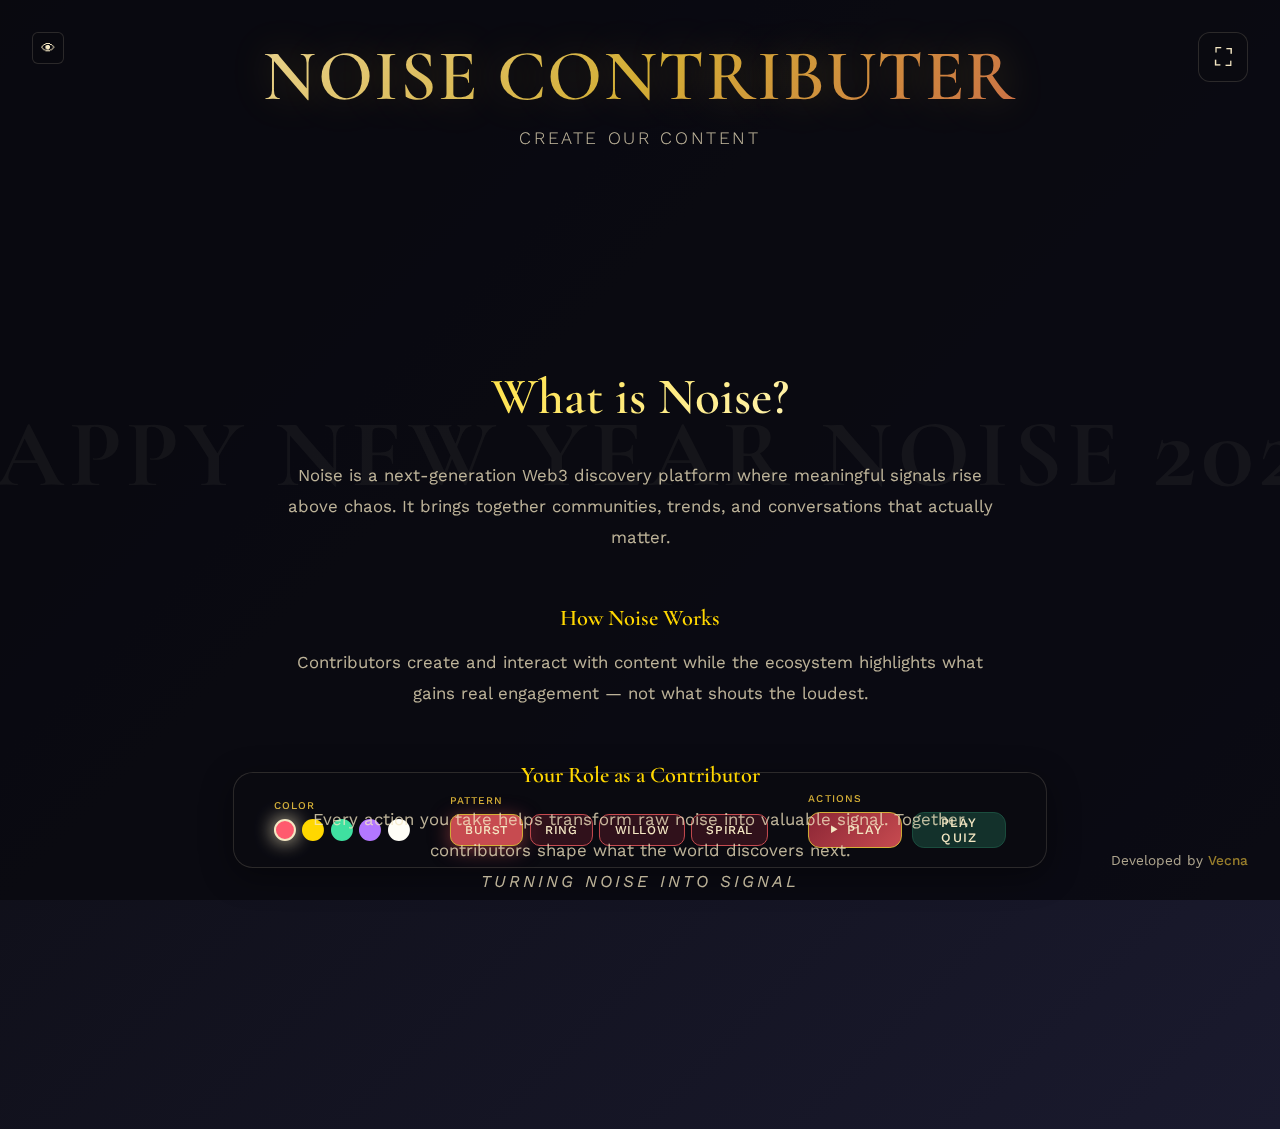
<file: index.html>
<!DOCTYPE html>
<html lang="en">
<head>
    <meta charset="UTF-8">
    <meta name="viewport" content="width=device-width, initial-scale=1.0">
    <title>Noise Contribution - New Year 2026</title>

    <link rel="preconnect" href="https://fonts.googleapis.com">
    <link rel="preconnect" href="https://fonts.gstatic.com" crossorigin>
    <link href="https://fonts.googleapis.com/css2?family=Cormorant+Garamond:wght@300;400;600;700&family=Work+Sans:wght@300;400;500;600&display=swap" rel="stylesheet">
    <link rel="stylesheet" href="tooplate-fireworks-style.css">

    <!-- Noise Info Styles -->
    <style>
        .noise-info{
            position: relative;
            max-width: 900px;
            margin: 18vh auto 12rem;
            padding: 2.5rem 3rem;
            text-align: center;
            z-index: 5;
            color: rgba(244, 231, 195, 0.85);
            pointer-events: none;
        }

        .noise-info h2{
            font-family: 'Cormorant Garamond', serif;
            font-size: clamp(2.2rem, 4vw, 3.2rem);
            margin-bottom: 2rem;
            background: linear-gradient(135deg, #FFD700, #FFFEF7);
            -webkit-background-clip: text;
            -webkit-text-fill-color: transparent;
        }

        .noise-info h3{
            margin-top: 3.2rem;
            margin-bottom: 1rem;
            font-size: 1.4rem;
            color: #FFD700;
            font-family: 'Cormorant Garamond', serif;
        }

        .noise-info p{
            font-size: 1.05rem;
            line-height: 1.85;
            max-width: 720px;
            margin: 0 auto;
            opacity: 0.9;
        }

        .noise-tagline{
            margin-top: 3.5rem;
            font-style: italic;
            letter-spacing: 0.18em;
            text-transform: uppercase;
            font-size: 0.9rem;
            opacity: 0.65;
        }

        @media (max-width:768px){
            .noise-info{
                margin: 14vh auto 14rem;
                padding: 1.5rem 1.2rem;
            }
        }
    </style>
</head>

<body>

<canvas id="canvas"></canvas>

<div class="year-display">
    <span class="year-line1">HAPPY NEW YEAR NOISE</span>
    <span class="year-line2">2026</span>
</div>

<div class="ui-container">

    <button class="fullscreen-btn" id="fullscreenBtn" title="Toggle Fullscreen">⛶</button>

    <button class="eye-btn" id="toggleUI" title="Toggle UI Visibility">
        <span class="eye-icon">👁</span>
    </button>

    <div class="developer-credit">
        Developed by <a rel="nofollow" href="https://x.com/hi_vecna" target="_blank">Vecna</a>
    </div>

    <header>
        <h1>NOISE CONTRIBUTER</h1>
        <p class="subtitle">Create Our Content</p>
    </header>

    <!-- Instructions (animated, temporary) -->
    <div class="instructions">
        <h2>Click anywhere to launch fireworks</h2>
        <p>Choose your colors and patterns below</p>
    </div>

    <!-- Noise Info (main content) -->
    <section class="noise-info">
        <h2>What is Noise?</h2>
        <p>
            Noise is a next-generation Web3 discovery platform where meaningful signals rise above chaos.
            It brings together communities, trends, and conversations that actually matter.
        </p>

        <h3>How Noise Works</h3>
        <p>
            Contributors create and interact with content while the ecosystem highlights what gains
            real engagement — not what shouts the loudest.
        </p>

        <h3>Your Role as a Contributor</h3>
        <p>
            Every action you take helps transform raw noise into valuable signal.
            Together, contributors shape what the world discovers next.
        </p>

        <p class="noise-tagline">
            Turning Noise Into Signal
        </p>
    </section>

    <!-- Controls -->
    <div class="controls">

        <div class="control-group">
            <span class="control-label">Color</span>
            <div class="color-palette">
                <div class="color-option burgundy active" data-color="#FF5A6E"></div>
                <div class="color-option gold" data-color="#FFD700"></div>
                <div class="color-option emerald" data-color="#3FE0A0"></div>
                <div class="color-option purple" data-color="#B377FF"></div>
                <div class="color-option champagne" data-color="#FFFEF7"></div>
            </div>
        </div>

        <div class="control-group">
            <span class="control-label">Pattern</span>
            <div class="firework-types">
                <button class="type-btn active" data-type="burst">Burst</button>
                <button class="type-btn" data-type="ring">Ring</button>
                <button class="type-btn" data-type="willow">Willow</button>
                <button class="type-btn" data-type="spiral">Spiral</button>
            </div>
        </div>

        <div class="control-group">
            <span class="control-label">Actions</span>
            <div class="action-buttons">
                <button class="action-btn" id="autoShow">
                    <span class="play-icon">▶</span>
                    <span class="stop-icon">⏹</span>
                    <span class="button-text">Play</span>
                </button>

                <button class="action-btn secondary" id="playQuiz">
                    <span class="button-text">Play Quiz</span>
                </button>
            </div>
        </div>

    </div>
</div>

<script src="tooplate-fireworks-composer.js"></script>

<script>
document.getElementById("playQuiz").addEventListener("click", () => {
    window.location.href = "quiz.html";
});
</script>
</body>
</html>
<script>
/* Mobile: hide instructions after first interaction */
if (window.innerWidth <= 768) {
	setTimeout(() => {
		const ins = document.querySelector('.instructions');
		if (ins) ins.style.display = 'none';
	}, 3500);
}
</script>
</file>
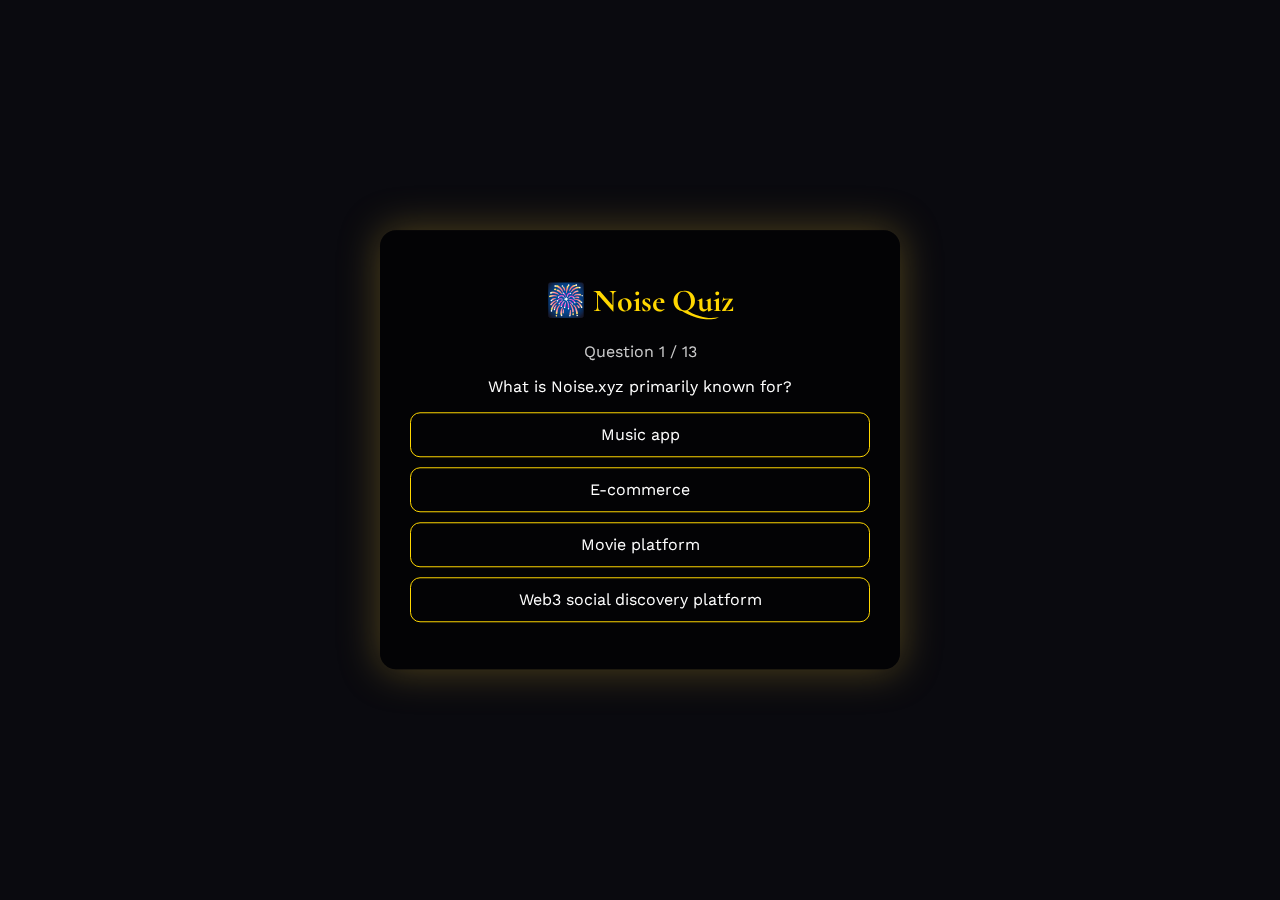
<file: quiz.html>
<!DOCTYPE html>
<html lang="en">
<head>
<meta charset="UTF-8">
<title>Noise Quiz</title>
<meta name="viewport" content="width=device-width, initial-scale=1.0">

<link href="https://fonts.googleapis.com/css2?family=Cormorant+Garamond:wght@400;700&family=Work+Sans:wght@400;600&display=swap" rel="stylesheet">

<style>
body{
    margin:0;
    overflow:hidden;
    background:linear-gradient(135deg,#0a0a0f,#1a1a2e);
    font-family:'Work Sans',sans-serif;
    color:#fff;
}
canvas{ position:fixed; inset:0; }

/* QUIZ BOX */
.quiz-box{
    position:fixed;
    top:50%;
    left:50%;
    transform:translate(-50%,-50%);
    background:rgba(0,0,0,0.65);
    padding:30px;
    border-radius:16px;
    width:90%;
    max-width:460px;
    text-align:center;
    z-index:10;
    box-shadow:0 0 40px rgba(212,175,55,0.35);
}

.quiz-box h1{
    font-family:'Cormorant Garamond',serif;
    color:#FFD700;
}

#progress{ opacity:.8; margin-bottom:12px; }

.option{
    border:1px solid #FFD700;
    padding:12px;
    margin:10px 0;
    border-radius:10px;
    cursor:pointer;
    transition:.25s;
}
.option:hover{ background:#FFD700; color:#000; }
.option.disabled{ pointer-events:none; opacity:.5; }

#result{ margin-top:12px; font-size:1.1rem; }

/* FULLSCREEN ANIMATION OVERLAY */
.overlay{
    position:fixed;
    inset:0;
    z-index:20;
    pointer-events:none;
    opacity:0;
}

.overlay.correct{
    background:radial-gradient(circle, rgba(255,215,0,0.6), rgba(0,0,0,0.9));
    animation:blast 0.8s ease-out;
}

.overlay.wrong{
    background:radial-gradient(circle, rgba(255,50,50,0.6), rgba(0,0,0,0.9));
    animation:shake 0.6s ease-in-out;
}

@keyframes blast{
    0%{transform:scale(0.2);opacity:0}
    40%{opacity:1}
    100%{transform:scale(1.4);opacity:0}
}

@keyframes shake{
    0%{transform:translateX(0)}
    20%{transform:translateX(-20px)}
    40%{transform:translateX(20px)}
    60%{transform:translateX(-15px)}
    80%{transform:translateX(15px)}
    100%{transform:translateX(0);opacity:0}
}
</style>
</head>

<body>

<canvas id="canvas"></canvas>
<div class="overlay" id="overlay"></div>

<div class="quiz-box">
    <h1>🎆 Noise Quiz</h1>
    <div id="progress"></div>
    <p id="question"></p>
    <div id="options"></div>
    <p id="result"></p>
</div>

<script>
// ================= QUESTIONS =================
const quiz = [
 {q:"What is Noise.xyz primarily known for?",a:"Web3 social discovery platform",w:["Music app","E-commerce","Movie platform"]},
 {q:"What is the main focus of Noise?",a:"Web3 community and discovery",w:["Gaming","Banking","Education"]},
 {q:"Noise belongs to which industry?",a:"Crypto / Web3",w:["Healthcare","Agriculture","Automobile"]},
 {q:"Noise primary audience?",a:"Web3 users",w:["Kids","Doctors","Drivers"]},
 {q:"Noise ecosystem based on?",a:"Social discovery",w:["Offline work","Messaging","Solo play"]},
 {q:"Noise UI style?",a:"Modern and clean",w:["Old","Text only","Paper based"]},
 {q:"Noise community promotes?",a:"Web3 awareness",w:["Fitness","Cooking","Travel"]},
 {q:"Noise lets users?",a:"Explore trends",w:["Order food","Book tickets","Edit videos"]},
 {q:"Noise content type?",a:"Trends and news",w:["Movies","Recipes","Jobs"]},
 {q:"Noise experience?",a:"Community-driven",w:["Offline","Silent","Solo"]},
 {q:"Noise purpose?",a:"Discovery and interaction",w:["Music","Movies","Banking"]},
 {q:"Noise engagement via?",a:"Trends and content",w:["Ads","Games","Calls"]},
 {q:"Noise core idea?",a:"Make signal from noise",w:["Stay silent","Avoid trends","Hide content"]}
];

function shuffle(a){ return a.sort(()=>Math.random()-0.5); }

let index=0, answered=false;

// ================= FIREWORKS =================
const canvas=document.getElementById("canvas");
const ctx=canvas.getContext("2d");
canvas.width=innerWidth; canvas.height=innerHeight;
let particles=[];
class Particle{
 constructor(x,y){
  const a=Math.random()*Math.PI*2,s=Math.random()*4+2;
  this.x=x;this.y=y;this.vx=Math.cos(a)*s;this.vy=Math.sin(a)*s;
  this.life=1;this.decay=Math.random()*0.02+0.01;
 }
 update(){this.x+=this.vx;this.y+=this.vy;this.vy+=0.05;this.life-=this.decay;}
 draw(){ctx.globalAlpha=this.life;ctx.fillStyle="#FFD700";ctx.beginPath();ctx.arc(this.x,this.y,2,0,Math.PI*2);ctx.fill();}
}
function firework(x,y){for(let i=0;i<80;i++)particles.push(new Particle(x,y));}
(function anim(){
 ctx.fillStyle="rgba(10,10,15,0.45)";
 ctx.fillRect(0,0,canvas.width,canvas.height);
 particles.forEach((p,i)=>{p.update();p.draw();if(p.life<=0)particles.splice(i,1);});
 requestAnimationFrame(anim);
})();

// ================= QUIZ FLOW =================
const overlay=document.getElementById("overlay");

function loadQuestion(){
 answered=false; result.innerText=""; options.innerHTML="";
 const q=quiz[index];
 progress.innerText=`Question ${index+1} / 13`;
 question.innerText=q.q;

 shuffle([q.a,...q.w]).forEach(opt=>{
  const d=document.createElement("div");
  d.className="option"; d.innerText=opt;
  d.onclick=()=>{
    if(answered) return;
    answered=true;
    document.querySelectorAll(".option").forEach(o=>o.classList.add("disabled"));

    overlay.className="overlay " + (opt===q.a?"correct":"wrong");
    overlay.style.opacity=1;
    setTimeout(()=>overlay.style.opacity=0,700);

    if(opt===q.a){
      result.innerText="✅ Correct!";
      firework(innerWidth/2,innerHeight/2);
    }else{
      result.innerText="❌ Wrong!";
    }

    setTimeout(()=>{
      index++;
      if(index<quiz.length) loadQuestion();
      else{
        question.innerText="🎉 Quiz Completed!";
        progress.innerText="Redirecting to Home...";
        options.innerHTML="";
        setTimeout(()=>location.href="index.html",2000);
      }
    },1200);
  };
  options.appendChild(d);
 });
}
loadQuestion();
</script>

</body>
</html>
</file>
<file: tooplate-fireworks-style.css>
@charset "utf-8";
/* CSS Document 

Tooplate 2153 Fireworks Composer

https://www.tooplate.com/view/2153-fireworks-composer

*/

* {
	margin: 0;
	padding: 0;
	box-sizing: border-box;
}

:root {
	--charcoal: #0a0a0f;
	--deep-burgundy: #8B2635;
	--wine-red: #C74B50;
	--champagne: #F4E7C3;
	--gold: #D4AF37;
	--emerald: #1B4D3E;
	--amber: #E07A5F;
	--ivory: #FFFEF7;
}

body {
	font-family: 'Work Sans', sans-serif;
	background: linear-gradient(135deg, var(--charcoal) 0%, #1a1a2e 100%);
	color: var(--champagne);
	overflow-x: hidden;
	min-height: 100vh;
}

h1,
h2,
h3 {
	font-family: 'Cormorant Garamond', serif;
	font-weight: 600;
}

#canvas {
	position: fixed;
	top: 0;
	left: 0;
	width: 100%;
	height: 100%;
	cursor: crosshair;
	z-index: 1;
}

.ui-container {
	position: relative;
	z-index: 10;
	pointer-events: none;
}

header {
	padding: 2rem 2rem 1rem;
	text-align: center;
	pointer-events: none;
}

h1 {
	font-size: clamp(2.5rem, 6vw, 4.5rem);
	font-weight: 600;
	letter-spacing: 0.02em;
	background: linear-gradient(135deg, var(--champagne) 0%, var(--gold) 50%, var(--wine-red) 100%);
	-webkit-background-clip: text;
	background-clip: text;
	-webkit-text-fill-color: transparent;
	margin-bottom: 0.5rem;
	text-shadow: 0 0 40px rgba(212, 175, 55, 0.3);
}

.subtitle {
	font-size: clamp(0.9rem, 2vw, 1.1rem);
	color: var(--champagne);
	opacity: 0.8;
	font-weight: 300;
	letter-spacing: 0.15em;
	text-transform: uppercase;
}

.controls {
	position: fixed;
	bottom: 2rem;
	left: 50%;
	transform: translateX(-50%);
	background: rgba(10, 10, 15, 0.4);
	backdrop-filter: blur(20px);
	border: 1px solid rgba(244, 231, 195, 0.15);
	border-radius: 20px;
	padding: 1.2rem 2.5rem;
	display: flex;
	gap: 2.5rem;
	align-items: center;
	box-shadow: 0 8px 32px rgba(0, 0, 0, 0.4);
	max-width: 98%;
	flex-wrap: nowrap;
	justify-content: center;
	pointer-events: auto;
}

.controls * {
	pointer-events: auto;
}

.control-group {
	display: flex;
	flex-direction: column;
	gap: 0.4rem;
}

.control-label {
	font-size: 0.65rem;
	text-transform: uppercase;
	letter-spacing: 0.1em;
	color: var(--gold);
	font-weight: 500;
}

.color-palette {
	display: flex;
	gap: 0.4rem;
}

.color-option {
	width: 22px;
	height: 22px;
	border-radius: 50%;
	border: 2px solid transparent;
	cursor: pointer;
	transition: all 0.3s ease;
	position: relative;
}

.color-option:hover {
	transform: scale(1.1);
	box-shadow: 0 0 20px currentColor;
}

.color-option.active {
	border-color: var(--champagne);
	box-shadow: 0 0 20px currentColor;
}

.color-option.burgundy {
	background: #FF5A6E;
}

.color-option.gold {
	background: #FFD700;
}

.color-option.emerald {
	background: #3FE0A0;
}

.color-option.purple {
	background: #B377FF;
}

.color-option.champagne {
	background: #FFFEF7;
}

.firework-types {
	display: flex;
	gap: 0.4rem;
}

.type-btn {
	padding: 0.5rem 0.9rem;
	background: rgba(139, 38, 53, 0.3);
	border: 1px solid var(--wine-red);
	border-radius: 10px;
	color: var(--champagne);
	cursor: pointer;
	font-family: 'Work Sans', sans-serif;
	font-size: 0.75rem;
	font-weight: 500;
	transition: all 0.3s ease;
	text-transform: uppercase;
	letter-spacing: 0.05em;
}

.type-btn:hover {
	background: rgba(139, 38, 53, 0.5);
	transform: translateY(-2px);
	box-shadow: 0 4px 15px rgba(139, 38, 53, 0.4);
}

.type-btn.active {
	background: var(--wine-red);
	border-color: var(--gold);
	box-shadow: 0 4px 20px rgba(199, 75, 80, 0.6);
}

.action-buttons {
	display: flex;
	gap: 0.6rem;
}

.action-btn {
	padding: 0.6rem 0.8rem;
	background: linear-gradient(135deg, var(--deep-burgundy) 0%, var(--wine-red) 100%);
	border: 1px solid var(--gold);
	border-radius: 12px;
	color: var(--champagne);
	cursor: pointer;
	font-family: 'Work Sans', sans-serif;
	font-size: 0.8rem;
	font-weight: 500;
	transition: all 0.3s ease;
	text-transform: uppercase;
	letter-spacing: 0.08em;
	min-width: 94px;
	height: 36px;
	display: inline-flex;
	align-items: center;
	justify-content: center;
}

.action-btn:hover {
	transform: translateY(-2px);
	box-shadow: 0 6px 25px rgba(212, 175, 55, 0.4);
	background: linear-gradient(135deg, var(--wine-red) 0%, var(--deep-burgundy) 100%);
}

.action-btn.secondary {
	background: rgba(27, 77, 62, 0.6);
	border-color: var(--emerald);
}

.action-btn.secondary:hover {
	background: var(--emerald);
}

.play-icon,
.stop-icon {
	display: inline-flex;
	align-items: center;
	justify-content: center;
	margin-right: 0.4rem;
	font-size: 0.7rem;
	width: 0.8rem;
	height: 0.8rem;
}

.stop-icon {
	display: none;
}

.action-btn.playing .play-icon {
	display: none;
}

.action-btn.playing .stop-icon {
	display: inline-block;
}

.eye-icon {
	font-size: 0.9rem;
}

.eye-btn {
	position: fixed;
	top: 2rem;
	left: 2rem;
	width: 32px;
	height: 32px;
	background: rgba(10, 10, 15, 0.4);
	backdrop-filter: blur(20px);
	border: 1px solid rgba(244, 231, 195, 0.15);
	border-radius: 6px;
	color: var(--champagne);
	font-size: 0.9rem;
	cursor: pointer;
	display: flex;
	align-items: center;
	justify-content: center;
	transition: all 0.3s ease;
	z-index: 100;
	pointer-events: auto;
}

.eye-btn:hover {
	background: rgba(139, 38, 53, 0.5);
	transform: scale(1.05);
	box-shadow: 0 4px 20px rgba(212, 175, 55, 0.4);
}

body.hide-ui .eye-btn {
	transform: translateX(-50%);
	background: rgba(27, 77, 62, 0.6);
	opacity: 0.5;
}

body.hide-ui .eye-btn:hover {
	transform: translateX(0);
	opacity: 1;
}

#toggleUI {
	min-width: auto;
	padding: 0.6rem;
}

body.hide-ui #toggleUI {
	background: rgba(27, 77, 62, 0.8);
}

body.hide-ui header,
body.hide-ui .fullscreen-btn,
body.hide-ui .developer-credit,
body.hide-ui .controls {
	opacity: 0;
	pointer-events: none;
	transition: opacity 0.3s ease;
}

.instructions {
	position: fixed;
	top: 50%;
	left: 50%;
	transform: translate(-50%, -50%);
	text-align: center;
	pointer-events: none;
	opacity: 0;
	animation: fadeInOut 4s ease-in-out;
}

@keyframes fadeInOut {

	0%,
	100% {
		opacity: 0;
	}

	50% {
		opacity: 1;
	}
}

.instructions h2 {
	font-size: 2rem;
	color: var(--gold);
	margin-bottom: 1rem;
}

.instructions p {
	font-size: 1.2rem;
	color: var(--champagne);
	opacity: 0.9;
}

.year-display {
	position: fixed;
	top: 50%;
	left: 50%;
	transform: translate(-50%, -50%);
	font-family: 'Cormorant Garamond', serif;
	font-size: clamp(3rem, 8vw, 6rem);
	font-weight: 700;
	color: rgba(244, 231, 195, 0.05);
	pointer-events: none;
	letter-spacing: 0.05em;
	z-index: 5;
	text-align: center;
	white-space: nowrap;
}

.year-line1,
.year-line2 {
	display: inline;
}

.year-line2 {
	font-size: 1.15em;
}

.year-line2::before {
	content: ' ';
}

@media (max-width: 1000px) {
	.controls {
		flex-wrap: wrap;
		max-width: 90%;
	}
}

@media (max-width: 768px) {
	.controls {
		bottom: 1rem;
		padding: 1rem;
		gap: 1rem;
	}

	.action-buttons {
		width: 100%;
		justify-content: center;
	}

	h1 {
		font-size: 2rem;
	}

	.year-display {
		white-space: normal;
		max-width: 90%;
	}

	.year-line1,
	.year-line2 {
		display: block;
	}

	.year-line2::before {
		content: '';
	}
}

.fullscreen-btn {
	position: fixed;
	top: 2rem;
	right: 2rem;
	width: 50px;
	height: 50px;
	background: rgba(10, 10, 15, 0.4);
	backdrop-filter: blur(20px);
	border: 1px solid rgba(244, 231, 195, 0.15);
	border-radius: 12px;
	color: var(--champagne);
	font-size: 1.5rem;
	cursor: pointer;
	display: flex;
	align-items: center;
	justify-content: center;
	transition: all 0.3s ease;
	z-index: 100;
	pointer-events: auto;
}

.fullscreen-btn:hover {
	background: rgba(139, 38, 53, 0.5);
	transform: scale(1.05);
	box-shadow: 0 4px 20px rgba(212, 175, 55, 0.4);
}

.developer-credit {
	position: fixed;
	bottom: 2rem;
	right: 2rem;
	font-size: 0.85rem;
	color: var(--champagne);
	opacity: 0.7;
	z-index: 100;
	transition: opacity 0.3s ease;
	pointer-events: none;
}

.developer-credit a {
	color: var(--gold);
	text-decoration: none;
	font-weight: 500;
	transition: color 0.3s ease;
	pointer-events: auto;
}

.developer-credit a:hover {
	color: var(--wine-red);
	opacity: 1;
}

@media (max-width: 768px) {
	.fullscreen-btn {
		top: 1rem;
		right: 1rem;
		width: 40px;
		height: 40px;
		font-size: 1.2rem;
	}

	.eye-btn {
		top: 1rem;
		left: 1rem;
		width: 32px;
		height: 32px;
		font-size: 0.85rem;
	}

	body.hide-ui .eye-btn {
		transform: translateX(-50%);
	}

	.developer-credit {
		bottom: 1rem;
		right: 1rem;
		left: auto;
		font-size: 0.7rem;
	}
}
</file>
